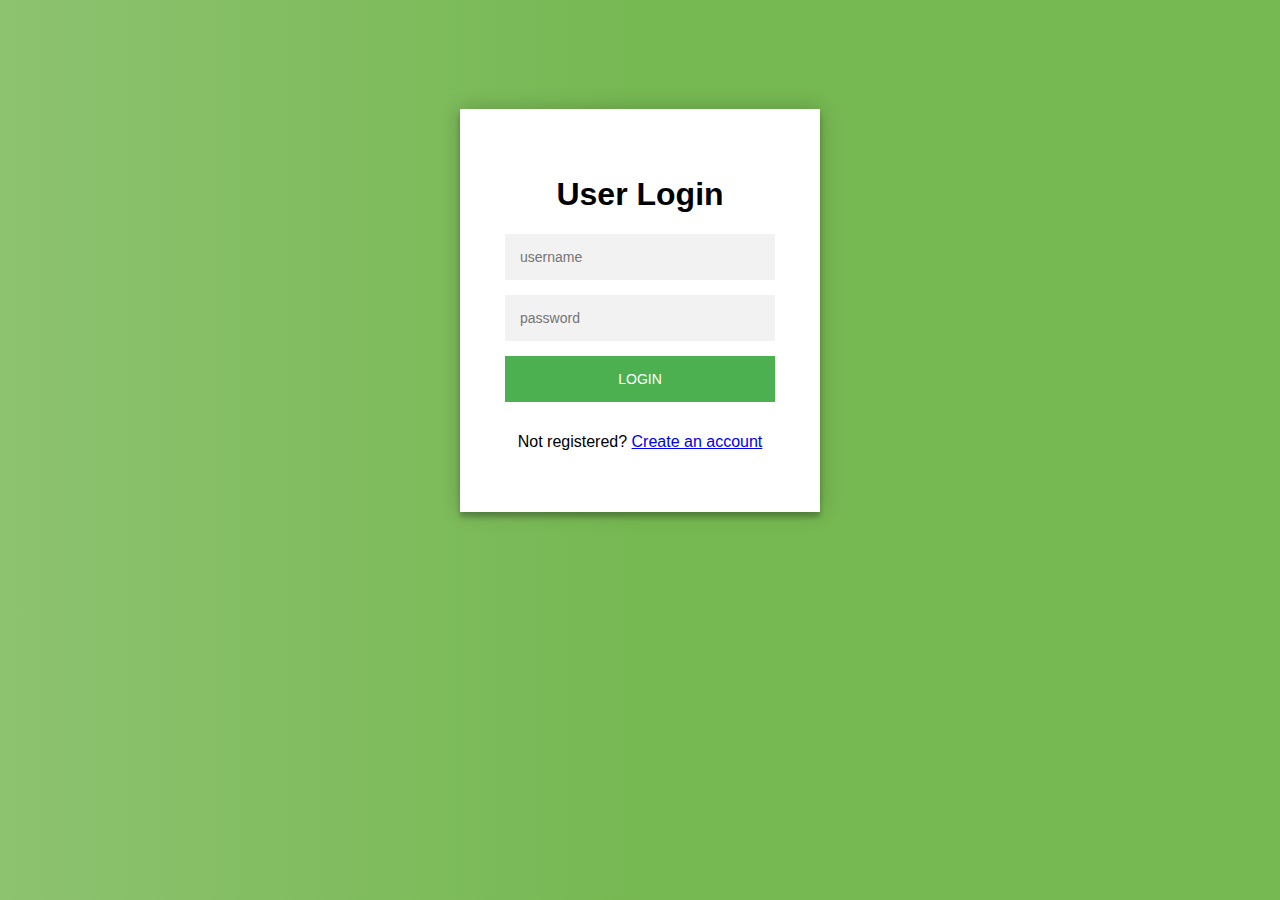
<file: frontend/index.html>
<!DOCTYPE html>
<html lang="en">
<head>
    <meta charset="UTF-8">
    <meta name="viewport" content="width=device-width, initial-scale=1.0">
    <link rel="stylesheet" href="style.css">
    <title>UrlShortener</title>
</head>
<body>
    <div class="logout">
        <input type="button" id="logout" value="logout"/>
    </div>
  <div class="url">
    <h1>Generate Short Url</h1>
    <form class="url-form">
      <input type="text" placeholder="enter url" id="url"/>
      <input type="button" id="submit" value="Generate"/>
    </form>
  </div>
  <div class="short_url1">
    <h2 id="short_url"></h2>
  </div>
  <div class="short_url1">
      <input type="button" id="getall" value="get all my urls"/>
      <h2 id="short_url"></h2>
  </div>
  <div id="all_urls" class="short_url1">


  </div>
<script src="script3.js"></script>
</body>
</html>
</file>
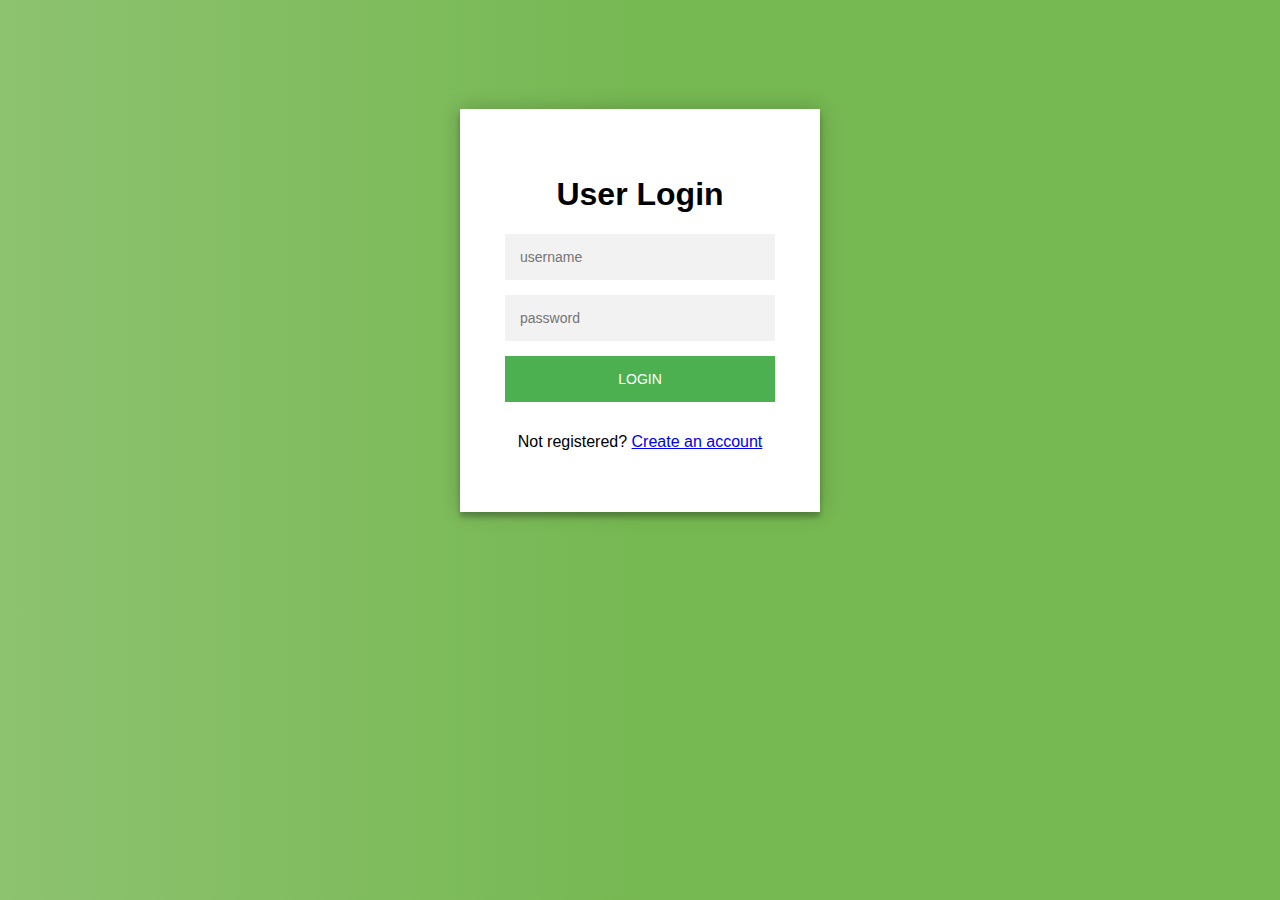
<file: frontend/login.html>
<!DOCTYPE html>
<html lang="en">
<head>
    <meta charset="UTF-8">
    <meta name="viewport" content="width=device-width, initial-scale=1.0">
    <title>Document</title>
    <link rel="stylesheet" href="style.css">
</head>
<body>
<div class="login-page">
  <div class="form">
    <h1>User Login</h1>
    <form class="login-form">
      <input type="text" placeholder="username" id="uname"/>
      <input type="password" placeholder="password" id="password"/>
      <input type="button" id="login" value="login"/>
      <p class="message">Not registered? <a href="register.html">Create an account</a></p>
    </form>
    <script src="script2.js"></script>
  </div>
</div>
</body>
</html>
</file>
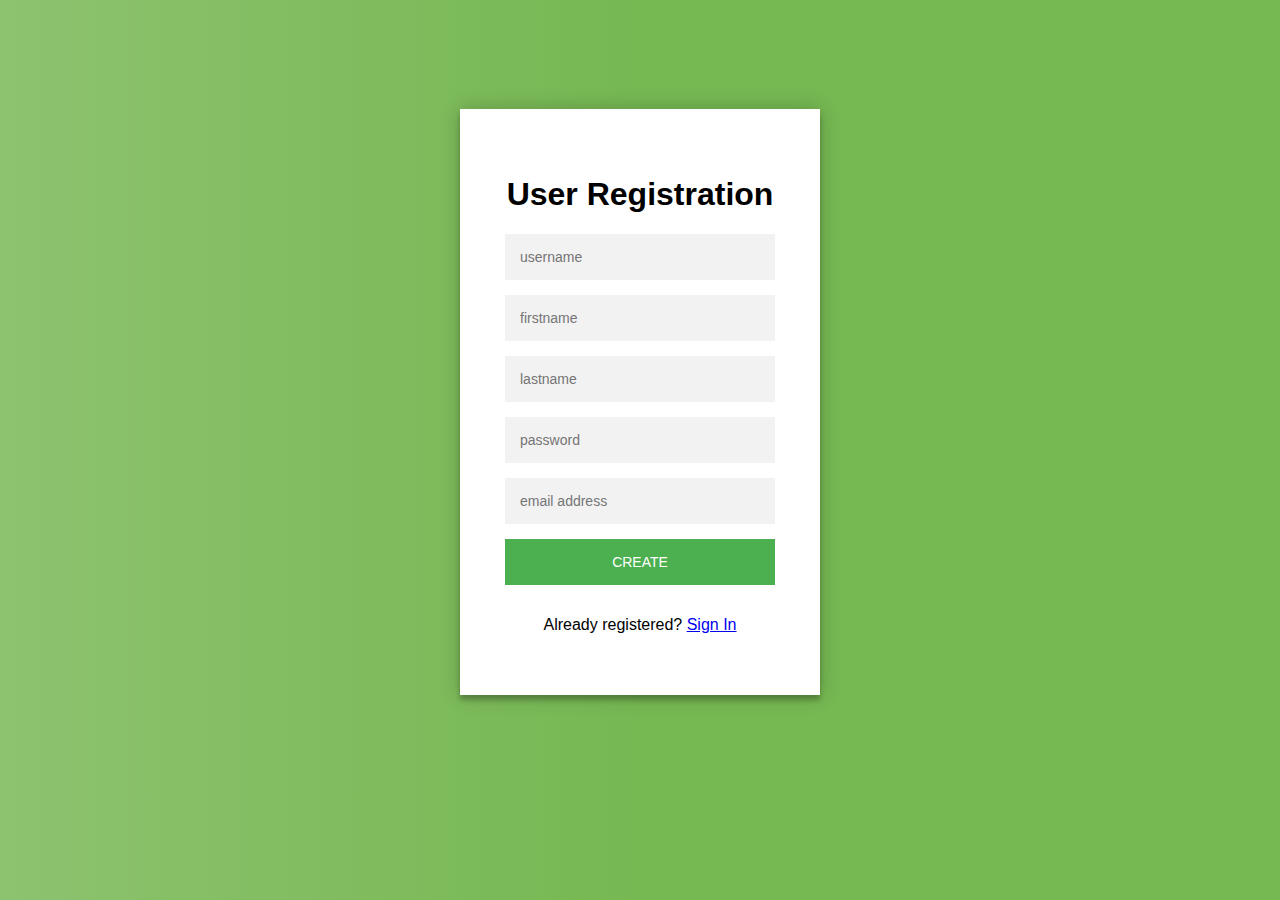
<file: frontend/register.html>
<!DOCTYPE html>
<html>
<head>
    <meta charset="UTF-8">
    <!-- <meta name="viewport" content="width=device-width, initial-scale=1.0"> -->
    <title>registration page</title>
    <link rel="stylesheet" href="style.css">
</head>
<body>
<div class="login-page">
  <div class="form">
    <h1>User Registration</h1>
    <form class="register-form">
      <input type="text" placeholder="username" id="uname"/>
      <input type="text" placeholder="firstname" id="fname"/>
      <input type="text" placeholder="lastname" id="lname"/>
      <input type="password" placeholder="password" id="password"/>
      <input type="text" placeholder="email address" id="email"/>
      <input type="button" id="submit" value="create"/>
      <p class="message">Already registered? <a href="login.html">Sign In</a></p>
    </form>
    <script src="script.js"></script>
  </div>
</div>
    
</body>
</html>
</file>
<file: frontend/style.css>
/* @import url(https://fonts.googleapis.com/css?family=Roboto:300); */

.login-page {
  width: 360px;
  padding: 8% 0 0;
  margin: auto;
}
#logout {
  float: right;
  text-transform: uppercase;
  outline: 0;
  background: #70726f;
  border: 0;
  padding: 15px;
  color: #FFFFFF;
  font-size: 14px;
  -webkit-transition: all 0.3 ease;
  transition: all 0.3 ease;
  cursor: pointer;
}
.url {
  position: relative;
  z-index: 1;
  background: #FFFFFF;
  max-width: 660px;
  margin: 0 auto;
  padding: 5px 45px;
  text-align: center;
  box-shadow: 0 0 20px 0 rgba(0, 0, 0, 0.2), 0 5px 5px 0 rgba(0, 0, 0, 0.24);
}
.short_url1 {
  position: relative;
  z-index: 1;
  background: #FFFFFF;
  max-width: 660px;
  margin: 0 auto;
  padding: 10px 45px;
  text-align: center;
}
#short_url {
  padding: 5px;
  border-radius: 10px;
  max-width: 660px;
  margin: 0 auto;
  padding: 10px 45px;
  text-align: center;
}
.url input {
  font-family: "Roboto", sans-serif;
  outline: 0;
  background: #f2f2f2;
  width: 100%;
  border: 0;
  margin: 0 0 15px;
  padding: 15px;
  box-sizing: border-box;
  font-size: 14px;
}
.form {
  position: relative;
  z-index: 1;
  background: #FFFFFF;
  max-width: 360px;
  margin: 0 auto 100px;
  padding: 45px;
  text-align: center;
  box-shadow: 0 0 20px 0 rgba(0, 0, 0, 0.2), 0 5px 5px 0 rgba(0, 0, 0, 0.24);
}
.form input {
  font-family: "Roboto", sans-serif;
  outline: 0;
  background: #f2f2f2;
  width: 100%;
  border: 0;
  margin: 0 0 15px;
  padding: 15px;
  box-sizing: border-box;
  font-size: 14px;
}
#submit {
  /* font-family: "Roboto", sans-serif; */
  text-transform: uppercase;
  outline: 0;
  background: #4CAF50;
  width: 100%;
  border: 0;
  padding: 15px;
  color: #FFFFFF;
  font-size: 14px;
  -webkit-transition: all 0.3 ease;
  transition: all 0.3 ease;
  cursor: pointer;
}

#login {
  /* font-family: "Roboto", sans-serif; */
  text-transform: uppercase;
  outline: 0;
  background: #4CAF50;
  width: 100%;
  border: 0;
  padding: 15px;
  color: #FFFFFF;
  font-size: 14px;
  -webkit-transition: all 0.3 ease;
  transition: all 0.3 ease;
  cursor: pointer;
}
body {
  background: #76b852; /* fallback for old browsers */
  background: rgb(141,194,111);
  background: linear-gradient(90deg, rgba(141,194,111,1) 0%, rgba(118,184,82,1) 50%);
  font-family: "Roboto", sans-serif;
  -webkit-font-smoothing: antialiased;
  -moz-osx-font-smoothing: grayscale;      
}

ul {
  padding: 10px;
  background-color: #f2f2f2;
  margin: 2px;
  border-radius: 30px;
}

li {
  word-wrap: break-word;
  text-align: left;
  padding: 10px;
  list-style-type: none;
}

#long_url_id {
  font-weight: 400;
}

#short_url_id {
  font-weight: bolder;
}
</file>
